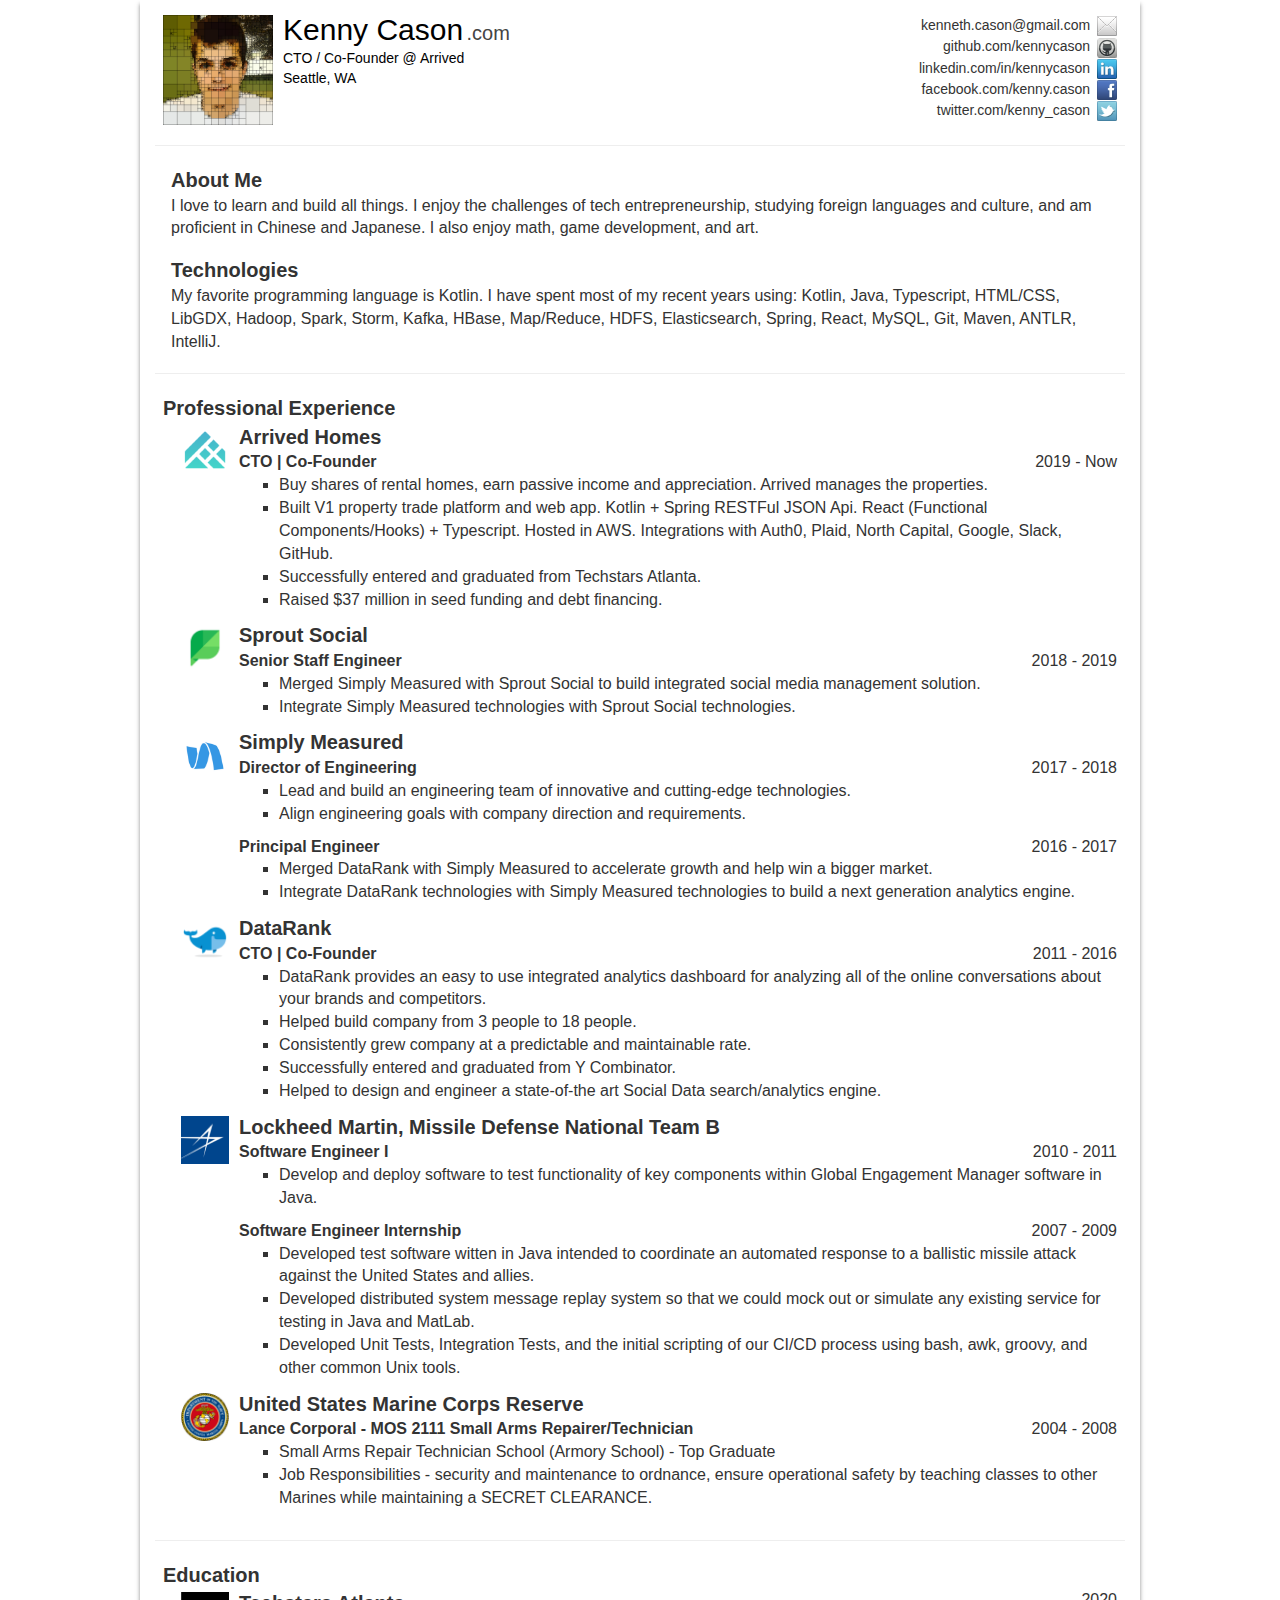
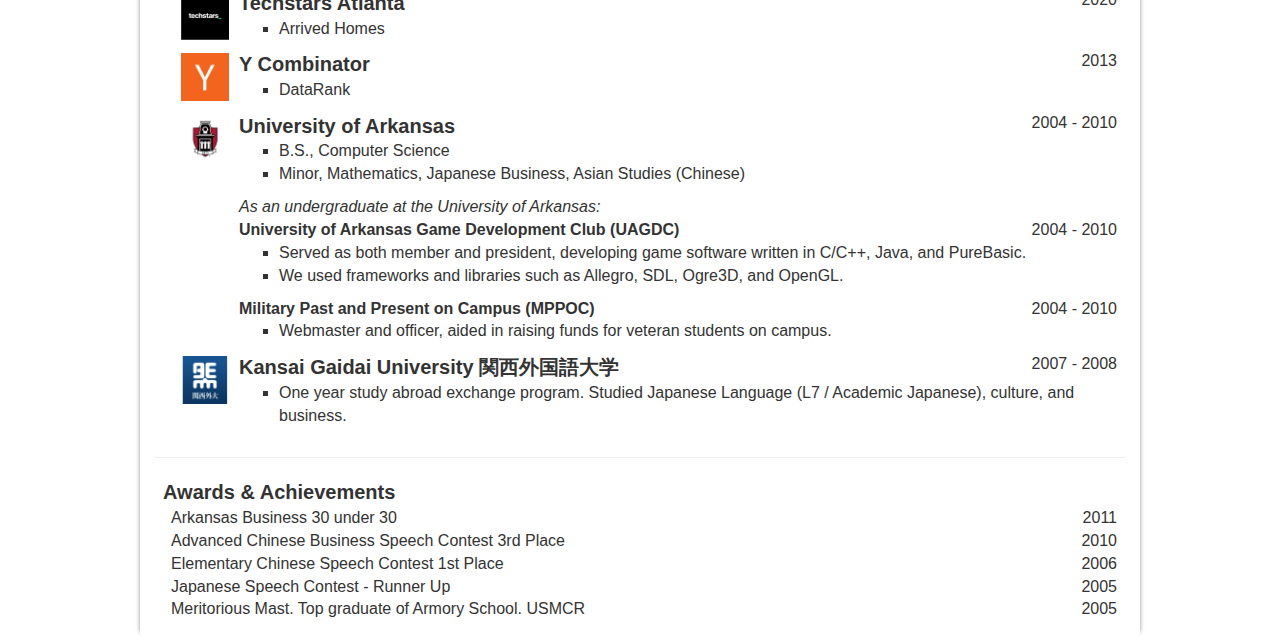
<file: index.html>
<!DOCTYPE html PUBLIC "-//W3C//DTD XHTML 1.0 Transitional//EN"
        "http://www.w3.org/TR/xhtml1/DTD/xhtml1-transitional.dtd">
<html xmlns="//w3.org/1999/xhtml" dir="ltr" lang="en_US">
<head>
    <title>Kenny Cason Resume</title>
    <meta http-equiv="content-language" content="en-us"/>
    <meta http-equiv="content-type" content="text/html; charset=UTF-8"/>
    <meta name="keywords" content="Kenny Cason Resume"/>
    <meta name="Author" content="Kenny Cason Resume"/>
    <link rel="stylesheet" href="https://stackpath.bootstrapcdn.com/bootstrap/3.4.1/css/bootstrap.min.css"
          integrity="sha384-HSMxcRTRxnN+Bdg0JdbxYKrThecOKuH5zCYotlSAcp1+c8xmyTe9GYg1l9a69psu" crossorigin="anonymous">
    <link rel="stylesheet" type="text/css" href="./resume.css"/>
</head>
<body>

<div class="content">

    <div class="top-header">
        <div class="left-column">
            <div class="profile-photo">
                <img src="./img/me.png"/>
            </div>
            <div class="profile-info">
                <a class="website-link" href="http://kennycason.com" target="_blank">
                    <div class="full-name">Kenny Cason <span class="dot-com">.com</span></div>
                </a>
                <div class="job-title">
                    CTO / Co-Founder @ Arrived
                </div>

                <div class="address">
                    Seattle, WA
                </div>
            </div>
        </div>

        <div class="right-column">
            <div class="email">
                kenneth.cason@gmail.com <img class="social-icon" src="./img/email.png" alt="email">
            </div>

            <div class="github">
                <a href="https://github.com/kennycason">
                    github.com/kennycason
                    <img class="social-icon" src="./img/github2.png" alt="github">
                </a>
            </div>

            <div class="linkedin">
                <a rel="stylesheet" href="https://www.linkedin.com/in/kennycason/" target="_blank">
                    linkedin.com/in/kennycason
                    <img class="social-icon" src="./img/linkedin.png" alt="linkedin">
                </a>
            </div>

            <div class="facebook">
                <a href="https://facebook.com/kenny.cason" target="_blank">
                    facebook.com/kenny.cason
                    <img class="social-icon" src="./img/fb.png" alt="facebook">
                </a>
            </div>

            <div class="twitter">
                <a href="https://twitter.com/kenny_cason" target="_blank">
                    twitter.com/kenny_cason
                    <img class="social-icon" src="./img/twitter.png" alt="twitter">
                </a>
            </div>
        </div>

    </div>

    <hr/>

    <div class="experience">
        <div class="experience-activity">
            <div class="name">
                About Me
            </div>
            <div class="technology-list">
                I love to learn and build all things. I enjoy the challenges of tech entrepreneurship, studying foreign
                languages and culture, and am proficient in Chinese and Japanese. I also enjoy math, game development,
                and art.
            </div>
        </div>
    </div>

    <div class="experience">
        <div class="experience-activity">
            <div class="name">
                Technologies
            </div>
            <div class="technology-list">
                My favorite programming language is Kotlin. I have spent most of my recent years using: Kotlin, Java,
                Typescript, HTML/CSS, LibGDX, Hadoop, Spark, Storm, Kafka, HBase, Map/Reduce, HDFS, Elasticsearch,
                Spring, React, MySQL, Git, Maven, ANTLR, IntelliJ.
            </div>
        </div>
    </div>

    <hr/>

    <div class="experience">
        <div class="name">
            Professional Experience
        </div>

        <div class="experience-activity row">
            <div class="left-col">
                <img class="experience-photo" src="./img/logo/arrived.png" width="48px" height="48px"/>
            </div>
            <div class="right-col">
                <a class="name" href="https://arrivedhomes.com" target="_blank">
                    Arrived Homes
                </a>
                <div class="activity-title-and-date">
                    <div class="activity-title">
                        CTO | Co-Founder
                    </div>
                    <div class="activity-date">
                        2019 - Now
                    </div>
                </div>
                <ul class="activity-description-list">
                    <li class="activity-description-item">
                        Buy shares of rental homes, earn passive income and appreciation. Arrived manages the
                        properties.
                    </li>
                    <li class="activity-description-item">
                        Built V1 property trade platform and web app. Kotlin + Spring RESTFul JSON Api. React
                        (Functional Components/Hooks) + Typescript. Hosted in AWS.
                        Integrations with Auth0, Plaid, North Capital, Google, Slack, GitHub.
                    </li>
                    <li class="activity-description-item">
                        Successfully entered and graduated from Techstars Atlanta.
                    </li>
                    <li class="activity-description-item">
                        Raised $37 million in seed funding and debt financing.
                    </li>
                </ul>
            </div>
        </div>

        <div class="experience-activity row">
            <div class="left-col">
                <img class="experience-photo" src="./img/logo/sprout.png" width="48px" height="48px"/>
            </div>
            <div class="right-col">
                <a class="name" href="https://sproutsocial.com" target="_blank">
                    Sprout Social
                </a>
                <div class="activity-title-and-date">
                    <div class="activity-title">
                        Senior Staff Engineer
                    </div>
                    <div class="activity-date">
                        2018 - 2019
                    </div>
                </div>
                <ul class="activity-description-list">
                    <li class="activity-description-item">
                        Merged Simply Measured with Sprout Social to build integrated social media management solution.
                    </li>
                    <li class="activity-description-item">
                        Integrate Simply Measured technologies with Sprout Social technologies.
                    </li>
                </ul>
            </div>
        </div>

        <div class="experience-activity row">
            <div class="left-col">
                <img class="experience-photo simply-measured" src="./img/logo/sm.png" width="66px" height="66px"/>
            </div>
            <div class="right-col">
                <div class="name">
                    Simply Measured
                </div>
                <div class="activity-title-and-date">
                    <div class="activity-title">
                        Director of Engineering
                    </div>
                    <div class="activity-date">
                        2017 - 2018
                    </div>
                </div>
                <ul class="activity-description-list">
                    <li class="activity-description-item">
                        Lead and build an engineering team of innovative and cutting-edge technologies.
                    </li>
                    <li class="activity-description-item">
                        Align engineering goals with company direction and requirements.
                    </li>
                </ul>
                <div class="activity-title-and-date">
                    <div class="activity-title">
                        Principal Engineer
                    </div>
                    <div class="activity-date">
                        2016 - 2017
                    </div>
                </div>
                <ul class="activity-description-list">
                    <li class="activity-description-item">
                        Merged DataRank with Simply Measured to accelerate growth and help win a bigger market.
                    </li>
                    <li class="activity-description-item">
                        Integrate DataRank technologies with Simply Measured technologies to build a next generation
                        analytics engine.
                    </li>
                </ul>
            </div>
        </div>

        <div class="experience-activity row">
            <div class="left-col">
                <img class="experience-photo" src="./img/logo/datarank.png" width="48px" height="48px"/>
            </div>
            <div class="right-col">
                <div class="name">
                    DataRank
                </div>
                <div class="activity-title-and-date">
                    <div class="activity-title">
                        CTO | Co-Founder
                    </div>
                    <div class="activity-date">
                        2011 - 2016
                    </div>
                </div>
                <ul class="activity-description-list">
                    <li class="activity-description-item">
                        DataRank provides an easy to use integrated analytics dashboard for analyzing all of the online
                        conversations about your brands and competitors.
                    </li>
                    <li class="activity-description-item">
                        Helped build company from 3 people to 18 people.
                    </li>
                    <li class="activity-description-item">
                        Consistently grew company at a predictable and maintainable rate.
                    </li>
                    <li class="activity-description-item">
                        Successfully entered and graduated from Y Combinator.
                    </li>
                    <li class="activity-description-item">
                        Helped to design and engineer a state-of-the art Social Data search/analytics engine.
                    </li>
                </ul>
            </div>
        </div>

        <div class="experience-activity row">
            <div class="left-col">
                <img class="experience-photo" src="./img/logo/lockheed.png" width="48px" height="48px"/>
            </div>
            <div class="right-col">
                <div class="name">
                    Lockheed Martin, Missile Defense National Team B
                </div>
                <div class="activity-title-and-date">
                    <div class="activity-title">
                        Software Engineer I
                    </div>
                    <div class="activity-date">
                        2010 - 2011
                    </div>
                </div>
                <ul class="activity-description-list">
                    <li class="activity-description-item">
                        Develop and deploy software to test functionality of key components within Global Engagement
                        Manager
                        software in Java.
                    </li>
                </ul>
                <div class="activity-title-and-date">
                    <div class="activity-title">
                        Software Engineer Internship
                    </div>
                    <div class="activity-date">
                        2007 - 2009
                    </div>
                </div>
                <ul class="activity-description-list">
                    <li>
                        Developed test software witten in Java intended to coordinate an automated response to a
                        ballistic
                        missile attack against the United States and allies.
                    </li>
                    <li class="activity-description-item">
                        Developed distributed system message replay system so that we could mock out or simulate any
                        existing service for testing in Java and MatLab.
                    </li>
                    <li class="activity-description-item">
                        Developed Unit Tests, Integration Tests, and the initial scripting of our CI/CD process using
                        bash,
                        awk, groovy, and other common
                        Unix tools.
                    </li>
                </ul>
            </div>
        </div>

        <div class="experience-activity row">
            <div class="left-col">
                <img class="experience-photo" src="./img/logo/usmc.png" width="48px" height="48px"/>
            </div>
            <div class="right-col">
                <div class="name">
                    United States Marine Corps Reserve
                </div>
                <div class="activity-title-and-date">
                    <div class="activity-title">
                        Lance Corporal - MOS 2111 Small Arms Repairer/Technician
                    </div>
                    <div class="activity-date">
                        2004 - 2008
                    </div>
                </div>
                <ul class="activity-description-list">
                    <li class="activity-description-item">
                        Small Arms Repair Technician School (Armory School) - Top Graduate
                    </li>
                    <li class="activity-description-item">
                        Job Responsibilities - security and maintenance to ordnance, ensure operational safety by
                        teaching
                        classes to other Marines while maintaining a SECRET CLEARANCE.
                    </li>
                </ul>
            </div>
        </div>
    </div>

    <hr/>

    <div class="experience">
        <div class="name">
            Education
        </div>

        <div class="experience-activity row">
            <div class="left-col">
                <img class="experience-photo" src="./img/logo/techstars.png" width="48px" height="48px"/>
            </div>
            <div class="right-col">
                <div class="activity-title-and-date">
                    <div class="activity-title name">
                        Techstars Atlanta
                    </div>
                    <div class="activity-date">
                        2020
                    </div>
                </div>
                <ul class="activity-description-list">
                    <li class="activity-description-item">
                        Arrived Homes
                    </li>
                </ul>
            </div>
        </div>

        <div class="experience-activity row">
            <div class="left-col">
                <img class="experience-photo" src="./img/logo/yc.png" width="48px" height="48px"/>
            </div>
            <div class="right-col">
                <div class="activity-title-and-date">
                    <div class="activity-title name">
                        Y Combinator
                    </div>
                    <div class="activity-date">
                        2013
                    </div>
                </div>
                <ul class="activity-description-list">
                    <li class="activity-description-item">
                        DataRank
                    </li>
                </ul>
            </div>
        </div>

        <div class="experience-activity row">
            <div class="left-col">
                <img class="experience-photo" src="./img/logo/uofa.png" width="48px" height="48px"/>
            </div>
            <div class="right-col">
                <div class="activity-title-and-date">
                    <div class="activity-title name">
                        University of Arkansas
                    </div>
                    <div class="activity-date">
                        2004 - 2010
                    </div>
                </div>
                <ul class="activity-description-list">
                    <li class="activity-description-item">
                        B.S., Computer Science
                    </li>
                    <li class="activity-description-item">
                        Minor, Mathematics, Japanese Business, Asian Studies (Chinese)
                    </li>
                </ul>
                <div class="">
                    <i>As an undergraduate at the University of Arkansas:</i>
                </div>
                <div class="activity-title-and-date">
                    <div class="activity-title">
                        University of Arkansas Game Development Club (UAGDC)
                    </div>
                    <div class="activity-date">
                        2004 - 2010
                    </div>
                </div>
                <ul class="activity-description-list">
                    <li class="activity-description-item">
                        Served as both member and president, developing game software written in C/C++, Java, and PureBasic.
                    </li>
                    <li class="activity-description-item">
                        We used frameworks and libraries such as Allegro, SDL, Ogre3D, and OpenGL.
                    </li>
                </ul>
                <div class="activity-title-and-date">
                    <div class="activity-title">
                        Military Past and Present on Campus (MPPOC)
                    </div>
                    <div class="activity-date">
                        2004 - 2010
                    </div>
                </div>
                <ul class="activity-description-list">
                    <li class="activity-description-item">
                        Webmaster and officer, aided in raising funds for veteran students on campus.
                    </li>
                </ul>
            </div>
        </div>


        <div class="experience-activity row">
            <div class="left-col">
                <img class="experience-photo" src="./img/logo/kansaigaidai.jpeg" width="48px" height="48px"/>
            </div>
            <div class="right-col">
                <div class="activity-title-and-date">
                    <div class="activity-title name">
                        Kansai Gaidai University 関西外国語大学
                    </div>
                    <div class="activity-date">
                        2007 - 2008
                    </div>
                </div>
                <ul class="activity-description-list">
                    <li class="activity-description-item">
                        One year study abroad exchange program. Studied Japanese Language (L7 / Academic Japanese),
                        culture, and business.
                    </li>
                </ul>
            </div>
        </div>


    </div>

    <hr/>

    <div class="experience">
        <div class="name">
            Awards & Achievements
        </div>

        <div class="experience-activity">
            <div class="activity-title-and-date">
                <div class="activity-title-light">
                    Arkansas Business 30 under 30
                </div>
                <div class="activity-date">
                    2011
                </div>
            </div>
            <div class="activity-title-and-date">
                <div class="activity-title-light">
                    Advanced Chinese Business Speech Contest 3rd Place
                </div>
                <div class="activity-date">
                    2010
                </div>
            </div>
            <div class="activity-title-and-date">
                <div class="activity-title-light">
                    Elementary Chinese Speech Contest 1st Place
                </div>
                <div class="activity-date">
                    2006
                </div>
            </div>
            <div class="activity-title-and-date">
                <div class="activity-title-light">
                    Japanese Speech Contest - Runner Up
                </div>
                <div class="activity-date">
                    2005
                </div>
            </div>
            <div class="activity-title-and-date">
                <div class="activity-title-light">
                    Meritorious Mast. Top graduate of Armory School. USMCR
                </div>
                <div class="activity-date">
                    2005
                </div>
            </div>
        </div>
    </div>

</div>
</body>
</html>
</file>
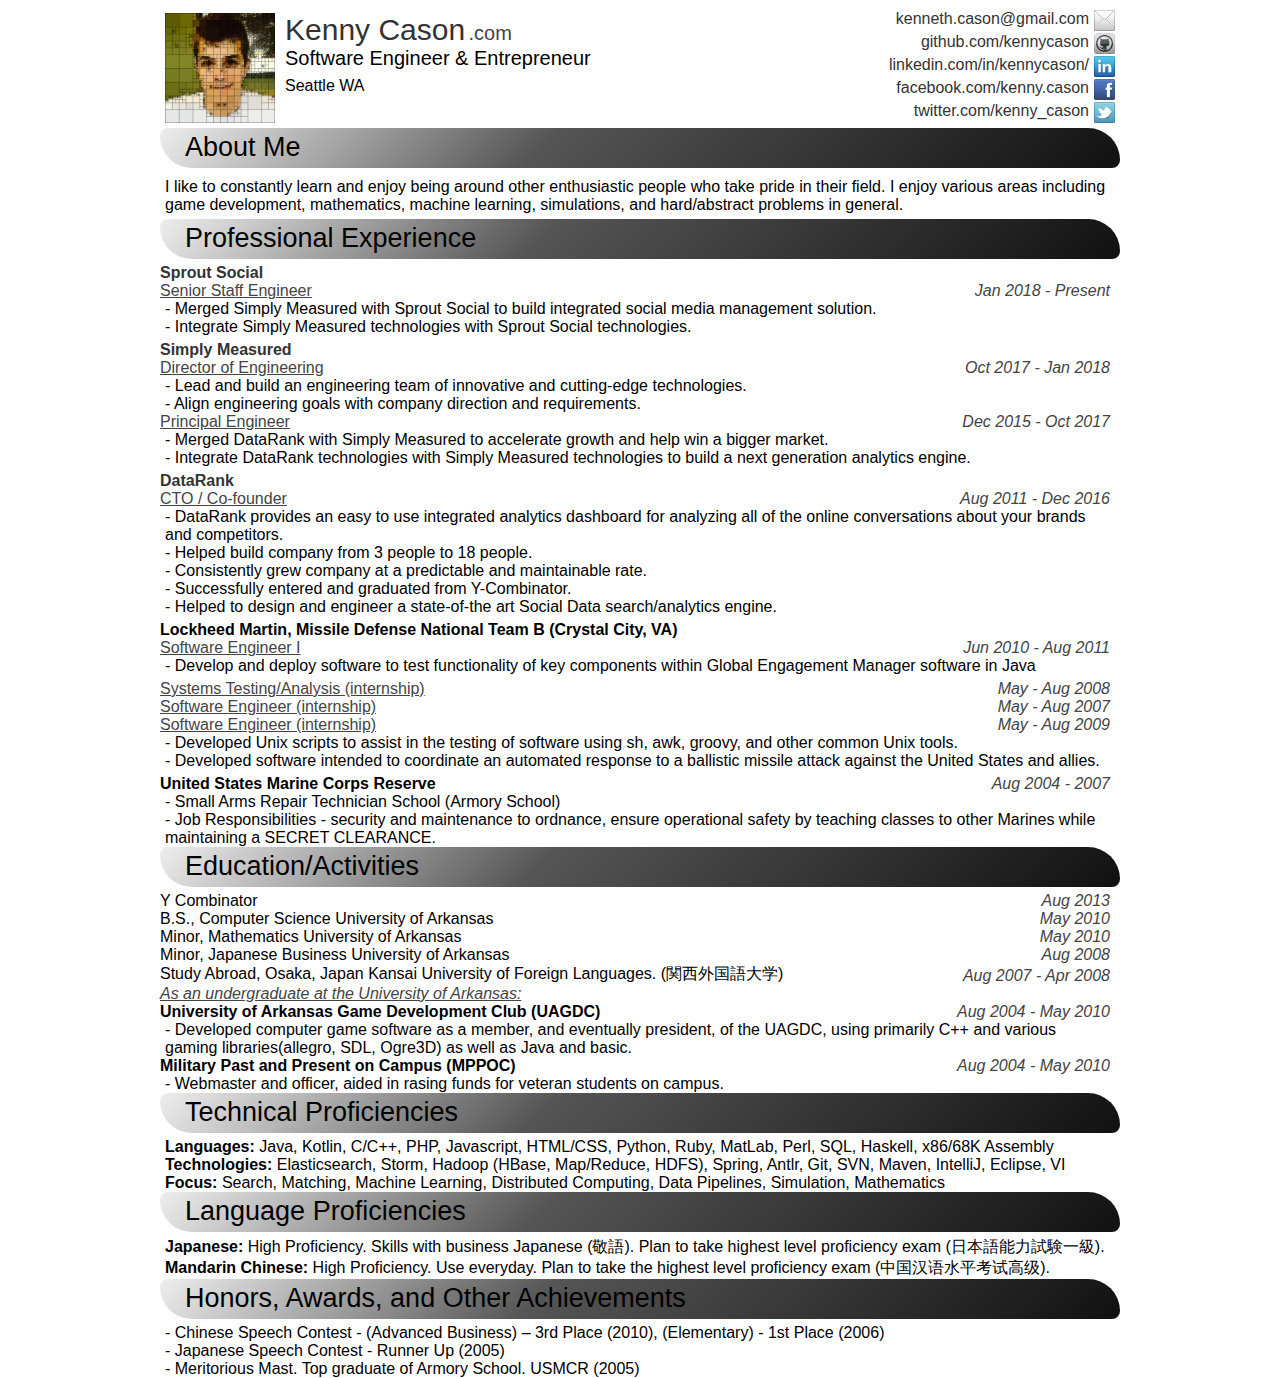
<file: resume_old.html>
<!DOCTYPE html PUBLIC "-//W3C//DTD XHTML 1.0 Transitional//EN" "http://www.w3.org/TR/xhtml1/DTD/xhtml1-transitional.dtd">
<html xmlns="//w3.org/1999/xhtml" dir="ltr" lang="en_US">
<head>
    <title>Kenny Cason's Resume - 2016</title>
    <meta http-equiv="Content-Language" content="en-us" />
    <meta http-equiv="Content-Type" content="text/html; charset=UTF-8" />
    <meta name="description"
          content="Kenny Cason Resume" />
    <meta name="keywords"
          content="Kenny Cason Resume" />
    <meta name="Author" content="Kenny Cason" />
    <meta name="Copyright" content="Copyright (c) 2016 Kenny Cason" />
    <meta name="Rating" content="General" />
    <meta name="doc-class" content="Living Document" />


    <script>
      (function(i,s,o,g,r,a,m){i['GoogleAnalyticsObject']=r;i[r]=i[r]||function(){
        (i[r].q=i[r].q||[]).push(arguments)},i[r].l=1*new Date();a=s.createElement(o),
        m=s.getElementsByTagName(o)[0];a.async=1;a.src=g;m.parentNode.insertBefore(a,m)
      })(window,document,'script','//www.google-analytics.com/analytics.js','ga');

      ga('create', 'UA-44565472-1', 'kennycason.com');
      ga('send', 'pageview');

    </script>
</head>

<style type="text/css">

    body {
        background-color: #ffffff;
        font-family: arial, Helvetica, sans-serif;
    }

    a:link,a:visited,a:active,a:hover {
        text-decoration: none;
        color: #333;
        border: none;
    }

    img {
        border: none;
    }

    .wrapper {
        width:960px;
        margin-left:auto;
        margin-right:auto;
    }
    .header {
        float:left;
        width:100%;
        height: 120px;
    }

    .header .picture {
        float:left;
        height:100%;
        width: 120px;
    }

    .header .picture img {
        margin:5px;
    }

    .header .bio {
        float: left;
        width: 420px;
        height:100%;
    }

    .header .bio .name {
        position:relative;
        top:5px;
        left:5px;
        font-size:30px;
    }

    .header .bio .name .website {
        position:relative;
        top:0px;
        left:-5px;
        font-size:20px;
        color:#444;
    }


    .header .bio .title,
    .header .bio .phone {
        position:relative;
        top:5px;
        left:5px;
        font-size:20px;
    }

    .header .bio .address {
        position:relative;
        top:12px;
        left:5px;
        font-size:16px;
    }

    .header .social {
        float: left;
        height:100%;
        width: 420px;
    }

    .header .social .social-item {
        margin-top:2px;
        margin-right:5px;
        width:100%;
        float:right;
        text-align:right;
        font-size:16px;
    }

    .header .social .social-item .text {
        float:right;
        margin-top:0px;
        margin-right:5px;
    }

    .header .social .social-item img {
        float:right;
        width:21px;
    }

    .section-header {
        float:left;
        display:block;
        width:100%;
        height:40px;
        /* -45deg,  #87e0fd 0%, #53cbf1 40%, #05abe0 100%*/
        background: #555;  /*Old browsers */
        background: -moz-linear-gradient(-45deg,  #eee 0%, #555 40%, #111 100%);  /*FF3.6+ */
        background: -webkit-gradient(linear, left top, right bottom, color-stop(0%,#eee), color-stop(40%,#555), color-stop(100%,#111));  /*Chrome,Safari4+ */
        background: -webkit-linear-gradient(-45deg,  #eee 0%,#555 40%,#111 100%);  /*Chrome10+,Safari5.1+*/
        background: -o-linear-gradient(-45deg,  #eee 0%,#555 40%,#111 100%);  /*Opera 11.10+ */
        background: -ms-linear-gradient(-45deg,  #eee 0%,#555 40%,#111 100%);  /*IE10+ */
        background: linear-gradient(135deg,  #eee 0%,#555 40%,#111 100%);  /*W3C */
        filter: progid:DXImageTransform.Microsoft.gradient( startColorstr='#87e0fd', endColorstr='#05abe0',GradientType=1 );  /*IE6-9 fallback on horizontal gradient */

        -moz-border-radius: 10px 40px 10px 40px;
        border-radius: 10px 40px 10px 40px;
    }

    .section-header .text {
        float:left;
        margin-top:4px;
        margin-left:25px;
        font-size:27px;
    }

    .listing {
        float:left;
        width:950px;
        margin-left:5x;
        margin-top:5px;
    }

    .listing .about-me {
        float:left;
        width:100%;
        margin:5px;
    }

    .listing .title {
        float:left;
        width:950px;
        font-weight:bold;
    }

    .listing .description {
        float:left;
        width:950px;
        text-decoration:underline;
        color:#444;
    }

    .listing .date {
        position:relative;
        width:200px;
        height:0px;
        top:-18px;
        left:750px;
        text-align:right;
        font-style:italic;
        color:#444;
    }

    .listing .bullets {
        margin: 0px;
    }

    .listing .bullets .bullet {
        margin-left:5px;
    }

    .footer {
        float:left;
        dispaly:block;
        height:50px;
        width:100%;
    }

</style>

<body>
<div class="wrapper">
    <div class="header">
        <div class="picture">
            <!-- <img src="http://www.gravatar.com/avatar/d7c14baf83eab0c6c69ca5ac0a64677b.png?s=110"/> -->
            <img src="img/me.png" width="110px"/>
        </div>
        <div class="bio">
            <a href="http://kennycason.com" target="_blank">
                <div class="name">Kenny Cason <span class="website">.com</span></div>
            </a>
            <div class="title">Software Engineer & Entrepreneur</div>
            <div class="address">
                Seattle WA
            </div>
        </div>
        <div class="social">
            <div class="social-item">
                <a href="mailto:kenneth.cason@gmail.com" target="_blank">
                    <img src="img/email.png"/>
                    <div class="text">kenneth.cason@gmail.com</div>
                </a>
            </div>
            <div class="social-item">
                <a href="https://github.com/kennycason" target="_blank">
                    <img src="img/github2.png"/>
                    <div class="text">github.com/kennycason</div>
                </a>
            </div>
            <div class="social-item">
                <a href="https://www.linkedin.com/in/kennycason/" target="_blank">
                    <img src="img/linkedin.png"/>
                    <div class="text">linkedin.com/in/kennycason/</div>
                </a>
            </div>
            <div class="social-item">
                <a href="https://www.facebook.com/kenny.cason" target="_blank">
                    <img src="img/fb.png"/>
                    <div class="text">facebook.com/kenny.cason</div>
                </a>
            </div>
            <div class="social-item">
                <a href="https://twitter.com/kenny_cason" target="_blank">
                    <img src="img/twitter.png"/>
                    <div class="text">twitter.com/kenny_cason</div>
                </a>
            </div>
            <!-- <div class="social-item">
                <a href="http://gplus.to/kennethcason" target="_blank">
                    <img src="img/gplus.png"/>
                    <div class="text">gplus.to/kennethcason</div>
                </a>
            </div> -->
        </div>
    </div>

    <div class="section-header">
        <div class="text">About Me</div>
    </div>
    <div class="listing">
        <div class="about-me">
            I like to constantly learn and enjoy being around other enthusiastic people who take pride in their field.
            I enjoy various areas including game development, mathematics, machine learning, simulations, and hard/abstract problems in general.
        </div>
    </div>

    <div class="section-header">
        <div class="text">Professional Experience</div>
    </div>
    <div class="listing">
        <div class="title"><a href="https://sproutsocial.com/" target="blank">Sprout Social</a></div>
        <div class="description">Senior Staff Engineer</div>
        <div class="date">Jan 2018 - Present</div>
        <div class="bullets">
            <div class="bullet"> - Merged Simply Measured with Sprout Social to build integrated social media management solution.</div>
            <div class="bullet"> - Integrate Simply Measured technologies with Sprout Social technologies.</div>
        </div>
    </div>
    <div class="listing">
        <div class="title"><a href="https://simplymeasured.com/" target="blank">Simply Measured</a></div>
        <div class="description">Director of Engineering</div>
        <div class="date">Oct 2017 - Jan 2018</div>
        <div class="bullets">
            <div class="bullet"> - Lead and build an engineering team of innovative and cutting-edge technologies.</div>
            <div class="bullet"> - Align engineering goals with company direction and requirements.</div>
        </div>
        <div class="description">Principal Engineer</div>
        <div class="date">Dec 2015 - Oct 2017</div>
        <div class="bullets">
            <div class="bullet"> - Merged DataRank with Simply Measured to accelerate growth and help win a bigger market.</div>
            <div class="bullet"> - Integrate DataRank technologies with Simply Measured technologies to build a next generation analytics engine.</div>
        </div>
    </div>
    <div class="listing">
        <div class="title"><a href="https://datarank.com" target="blank">DataRank</a></div>
        <div class="description">CTO / Co-founder</div>
        <div class="date">Aug 2011 - Dec 2016</div>
        <div class="bullets">
            <div class="bullet"> - DataRank provides an easy to use integrated analytics dashboard for analyzing all of the online conversations about your brands and competitors.</div>
            <div class="bullet"> - Helped build company from 3 people to 18 people.</div>
            <div class="bullet"> - Consistently grew company at a predictable and maintainable rate.</div>
            <div class="bullet"> - Successfully entered and graduated from Y-Combinator.</div>
            <div class="bullet"> - Helped to design and engineer a state-of-the art Social Data search/analytics engine.</div>
        </div>
    </div>
    <div class="listing">
        <div class="title">Lockheed Martin, Missile Defense National Team B (Crystal City, VA)</div>
        <div class="description">Software Engineer I</div>
        <div class="date">Jun 2010 - Aug 2011</div>
        <div class="bullets">
            <div class="bullet"> - Develop and deploy software to test functionality of key components within Global Engagement Manager software in Java</div>
        </div>
    </div>
    <div class="listing">
        <div class="description">Systems Testing/Analysis (internship)</div>
        <div class="date">May - Aug 2008</div>
        <div class="description">Software Engineer (internship)</div>
        <div class="date">May - Aug 2007</div>
        <div class="description">Software Engineer (internship)</div>
        <div class="date">May - Aug 2009</div>
        <div class="bullets">
            <div class="bullet"> - Developed Unix scripts to assist in the testing of software using sh, awk, groovy, and other common Unix tools.</div>
            <div class="bullet"> - Developed software intended to coordinate an automated response to a ballistic missile attack against the United States and allies.</div>
        </div>
    </div>
    <div class="listing">
        <div class="title">United States Marine Corps Reserve</div>
        <div class="date">Aug 2004 - 2007</div>
        <div class="bullets">
            <div class="bullet"> - Small Arms Repair Technician School (Armory School)</div>
            <div class="bullet"> - Job Responsibilities - security and maintenance to ordnance, ensure operational safety by teaching classes to other Marines while maintaining a SECRET CLEARANCE.</div>
        </div>
    </div>

    <div class="section-header">
        <div class="text">Education/Activities</div>
    </div>
    <div class="listing">
        <div class="school">Y Combinator</div>
        <div class="date">Aug 2013</div>

        <div class="school">B.S., Computer Science University of Arkansas</div>
        <div class="date">May 2010</div>

        <div class="school">Minor, Mathematics University of Arkansas</div>
        <div class="date">May 2010</div>

        <div class="school">Minor, Japanese Business University of Arkansas</div>
        <div class="date">Aug 2008</div>

        <div class="school">Study Abroad, Osaka, Japan Kansai University of Foreign Languages. (関西外国語大学)</div>
        <div class="date">Aug 2007 - Apr 2008</div>

        <span style="font-style:italic; text-decoration:underline; color:#444">As an undergraduate at the University of Arkansas:</span><br/>
        <div class="title">University of Arkansas Game Development Club (UAGDC)</div>
        <div class="date">Aug 2004 - May 2010</div>
        <div class="bullets">
            <div class="bullet"> - Developed computer game software as a member, and eventually president, of the UAGDC, using primarily C++ and various gaming libraries(allegro, SDL, Ogre3D) as well as Java and basic.</div>
        </div>
        <div class="title">Military Past and Present on Campus (MPPOC)</div>
        <div class="date">Aug 2004 - May 2010</div>
        <div class="bullets">
            <div class="bullet"> - Webmaster and officer, aided in rasing funds for veteran students on campus.</div>
        </div>
    </div>


    <div class="section-header">
        <div class="text">Technical Proficiencies</div>
    </div>
    <div class="listing">
        <div class="bullets">
            <div class="bullet"><b>Languages:</b> Java, Kotlin, C/C++, PHP, Javascript, HTML/CSS, Python, Ruby, MatLab, Perl, SQL, Haskell, x86/68K Assembly</div>
            <div class="bullet"><b>Technologies:</b> Elasticsearch, Storm, Hadoop (HBase, Map/Reduce, HDFS), Spring, Antlr, Git, SVN, Maven, IntelliJ, Eclipse, VI</div>
            <div class="bullet"><b>Focus:</b> Search, Matching, Machine Learning, Distributed Computing, Data Pipelines, Simulation, Mathematics</div>
        </div>
    </div>


    <div class="section-header">
        <div class="text">Language Proficiencies</div>
    </div>
    <div class="listing">
        <div class="bullets">
            <div class="bullet"><b>Japanese:</b> High Proficiency. Skills with business Japanese (敬語). Plan to take highest level proficiency exam (日本語能力試験一級).</div>
            <div class="bullet"><b>Mandarin Chinese:</b> High Proficiency. Use everyday. Plan to take the highest level proficiency exam (中国汉语水平考试高级).</div>
        </div>
    </div>

    <div class="section-header">
        <div class="text">Honors, Awards, and Other Achievements</div>
    </div>
    <div class="listing">
        <div class="bullets">
            <div class="bullet"> - Chinese Speech Contest - (Advanced Business) – 3rd Place (2010), (Elementary) - 1st Place (2006)</div>
            <div class="bullet"> - Japanese Speech Contest - Runner Up (2005)</div>
            <div class="bullet"> - Meritorious Mast. Top graduate of Armory School. USMCR (2005)</div>
        </div>
    </div>


</div>

</body>

</html>
</file>
<file: resume.css>
* {
    -webkit-box-sizing: border-box;
}

body {
    display: flex;
    flex-flow: row nowrap;
    justify-content: center;
    background-color: #fff;
}
.content {
    max-width: 1000px;
    background-color: #fff;
    box-shadow: 4px 0 4px -4px rgba(25, 25, 26, 0.5), -4px 0 4px -4px rgba(25, 25, 26, 0.5);
    padding: 15px;
}

a,
a:hover,
a:visited {
    color: rgb(51, 51, 51);
    text-decoration: none;
}

.top-header {
    display: -webkit-box;
    display: -webkit-flex;
    display: flex;
    flex-flow: row nowrap;
    justify-content: space-between;
    padding-left: 8px;
    padding-right: 8px;
}

.top-header .left-column {
    display: flex;
    flex-flow: row nowrap;
    justify-content: flex-start;
    min-width: 360px;
}

.top-header .left-column .profile-photo {
    margin-right: 10px;
}

.top-header .left-column .profile-photo img {
    width: 110px;
    height: 110px;
}

.top-header .left-column .profile-info {
    display: flex;
    flex-flow: column nowrap;
    justify-content: flex-start;
}

.top-header .left-column .website-link {
    display: flex;
    flex-flow: row nowrap;
    justify-content: flex-start;
}

.top-header .left-column .website-link .full-name {
    font-size: 30px;
    line-height: 30px;
    color: black;
}

.top-header .left-column .website-link .full-name .dot-com {
    position: relative;
    top: 0;
    left: -5px;
    font-size: 20px;
    color:#444;
}

.top-header .left-column .job-title {
    color: black;
}

.top-header .left-column .address {
    color: black;
}

.top-header .right-column {
    display: flex;
    flex-flow: column nowrap;
    justify-content: flex-start;
    -webkit-box-flex: 1;
    -webkit-flex: 1;
}

.top-header .right-column .phone-number,
.top-header .right-column .email,
.top-header .right-column .github,
.top-header .right-column .linkedin,
.top-header .right-column .facebook,
.top-header .right-column .twitter {
    line-height: 20px;
    text-align: right;
}

.top-header .right-column .social-icon {
    width: 20px;
    height: 20px;
    margin-left: 3px;
}


.experience {
    font-size: 16px;
    padding-left: 8px;
    padding-right: 8px;
}

.experience .experience-photo {
    margin-top: -5px;
}

.experience .experience-photo {
    margin-top: -7px;
}

.experience .simply-measured.experience-photo {
    margin-top: -15px;
}

.experience .name {
    font-weight: bold;
    font-size: 20px;
}

.experience .description {
    margin-left: 8px;
    margin-bottom: 15px;
}

.experience .experience-activity {
    margin-left: 8px;
}

.experience .experience-activity .name {
    font-weight: bold;
    font-size: 20px;
}

.experience .experience-activity .activity-title-and-date {
    display: flex;
    flex-flow: row nowrap;
    justify-content: space-between;
}

.experience .experience-activity .activity-title-and-date .activity-title {
    font-weight: bold;
}

.experience .experience-activity .activity-title-and-date .activity-date {
    justify-content: flex-end;

}

.experience .experience-activity .technology-list {
    margin-bottom: 16px;
}

.experience .experience-activity .activity-description-list {
    display: flex;
    flex-flow: column nowrap;
    list-style-type: square;
}

.experience .experience-activity .activity-description-list .activity-description-item {

}

.experience .row {
    display: flex;
    flex-flow: row nowrap;
}

.experience .row .left-col {
    display: flex;
    flex-flow: row nowrap;
    justify-content: center;
    align-items: flex-start;
    padding: 10px;
    width: 68px;
}

.experience .row .right-col {
    flex: 1;
    margin-right: 15px;
}
</file>
